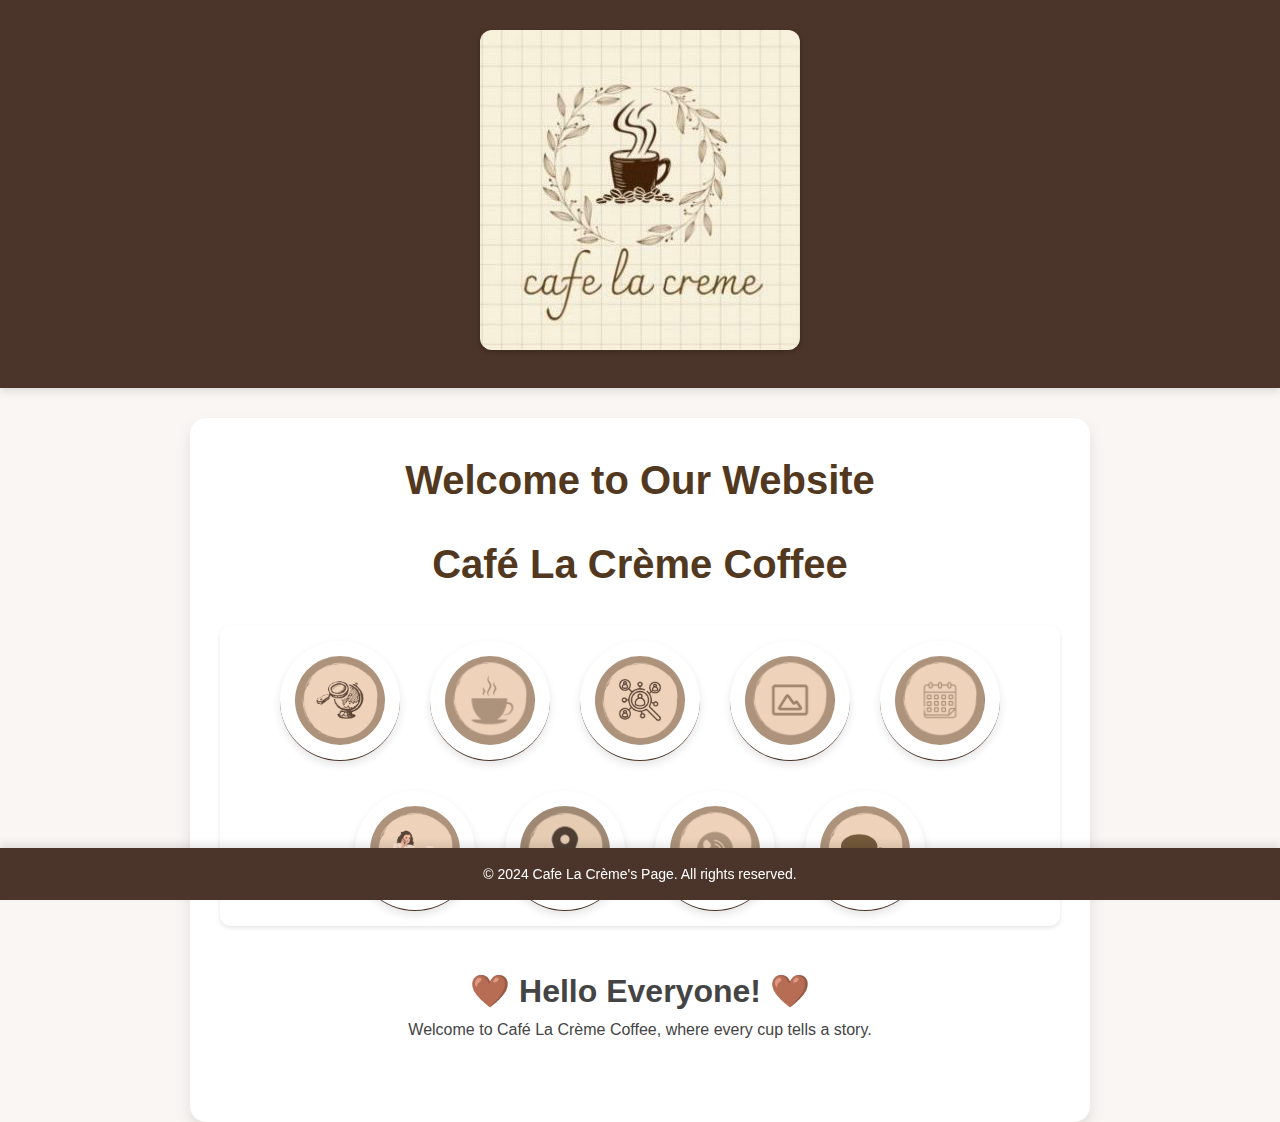
<file: index.html>
<!DOCTYPE html>
<html lang="en">
<head>
    <meta charset="UTF-8">
    <meta name="viewport" content="width=device-width, initial-scale=1.0">
    <title>Welcome to Cafe La Creme </title>
    <style>
        /* Reset default margin and padding */
        * {
            margin: 0;
            padding: 0;
            box-sizing: border-box;
        }

        /* Body styles */
        body {
            font-family: 'Arial', sans-serif; /* Elegant font choice */
            background-color: #f9f6f4; /* Softer background color */
            color: #444; /* Darker text color for better readability */
            line-height: 1.6;
            margin: 0;
            padding: 0;
        }

        /* Header styles */
        header {
            background-color: #4b3429; /* Lighter header background */
            padding: 30px;
            text-align: center;
            margin-bottom: 30px;
            box-shadow: 0 4px 8px rgba(0, 0, 0, 0.1);
        }

        /* Header image styles */
        header img {
            max-width: 80%; /* Adjust logo size */
            height: auto;
            border-radius: 12px; /* Slightly rounded corners */
            box-shadow: 0 2px 4px rgba(0, 0, 0, 0.2); /* Subtle shadow */
        }

        /* Main container */
        .container {
            max-width: 900px; /* Increased maximum width */
            margin: 0 auto;
            padding: 30px;
            background-color: #fff;
            border-radius: 16px; /* Rounded corners */
            box-shadow: 0 8px 16px rgba(0, 0, 0, 0.1);
        }

        /* Page title */
        .page-title {
            font-size: 2.5rem;
            color: #51381e; /* Brownish pink */
            text-align: center;
            margin-bottom: 20px;
        }

        /* Main menu container */
        .main-menu {
            text-align: center;
            margin-top: 30px;
        }

        /* Menu table */
        .menu-table {
            width: 100%;
            border-collapse: collapse;
            box-shadow: 0 2px 4px rgba(0, 0, 0, 0.1);
            border-radius: 10px;
            overflow: hidden;
            margin-top: 20px;
        }

        .menu-table td {
            padding: 15px;
            text-align: center;
            border-bottom: 1px solid #4b3429; /* Light pink border */
            position: relative; /* Position relative for absolute positioning */
        }

        .menu-table th {
            background-color: #4b3429; /* Light pink */
            color: #51381e; /* Brownish pink */
            padding: 15px;
            text-align: center;
        }

        /* Main content styles */
        .main-content {
            text-align: center;
            margin-top: 40px;
            margin-bottom: 50px;
        }

        /* Footer styles */
        footer {
            background-color: #4b3429; /* Lighter footer background */
            text-align: center;
            padding: 15px;
            position: fixed;
            bottom: 0;
            width: 100%;
            box-shadow: 0 -4px 8px rgba(0, 0, 0, 0.1);
        }

        footer p {
            margin: 0;
            color: #ffffff; /* Slightly lighter text */
            font-size: 14px;
        }

        /* Icon styles */
        .menu-icon {
            display: inline-block;
            width: 120px;
            height: 120px;
            border-radius: 50%; /* Perfect circle */
            overflow: hidden;
            box-shadow: 0 4px 8px rgba(0, 0, 0, 0.1);
            margin: 15px; /* Increased spacing */
            transition: transform 0.3s ease;
            position: relative; /* Position relative for absolute positioning */
        }

        .menu-icon img {
            width: 100%;
            height: 100%;
            object-fit: cover;
            border-radius: 50%;
        }

        .menu-icon:hover {
            transform: scale(1.1); /* Scale up on hover */
        }
/* Text below icons */
        .menu-icon-text {
            position: absolute;
            bottom: 0;
            left: 0;
            width: 100%;
            background-color: rgba(0, 0, 0, 0.5); /* Semi-transparent background */
            color: #fff;
            padding: 5px;
            font-size: 12px;
            text-align: center;
            display: none; /* Hide by default */
        }

        .menu-icon:hover .menu-icon-text {
            display: block; /* Show text on hover */
        }
    </style>
</head>
<body>

<header>
    <img src="image/LOGO.jpg" alt="Header Image">
</header>

<div class="container">
    <h1 class="page-title">Welcome to Our Website</h1>
    <h2 class="page-title">Café La Crème Coffee</h2>

    <!-- Main menu -->
    <div class="main-menu">
        <table class="menu-table">
            <tr>
                <td class="menu-icon">
                    <a href="aboutus.html">
                        <img src='image/aboutus.jpg' alt='About Us'>
                        <div class="menu-icon-text">About Us</div> <!-- Short text -->
                    </a>
                </td>
                <td class="menu-icon">
                    <a href="ourcoffee.html">
                        <img src='image/ourcoffee.jpg' alt='Our Coffee'>
                        <div class="menu-icon-text">Our Coffee</div> <!-- Short text -->
                    </a>
                </td>
                <td class="menu-icon">
                    <a href="organization.html">
                        <img src='image/organization.jpg' alt='organization'>
                        <div class="menu-icon-text">Organization</div> <!-- Short text -->
                    </a>
                </td>
                <td class="menu-icon">
                    <a href="gallery.html">
                        <img src='image/gallery.jpg' alt='gallery'>
                        <div class="menu-icon-text">Gallery</div> 
                    </a>
                </td>
                <td class="menu-icon">
                    <a href="event.html">
                        <img src='image/event.jpg' alt='event'>
                        <div class="menu-icon-text">Events</div> 
                    </a>
                </td>
                <td class="menu-icon">
                    <a href="career.html">
                        <img src='image/career.jpg' alt='career'>
                        <div class="menu-icon-text">Join Us</div> 
                    </a>
                </td>
                <td class="menu-icon">
                    <a href="location.html">
                        <img src='image/location.jpg' alt='location'>
                        <div class="menu-icon-text">Find Us</div> 
                    </a>
                </td>
                <td class="menu-icon">
                    <a href="contact.html">
                        <img src='image/contact.jpg' alt='contact'>
                        <div class="menu-icon-text">Contact Us</div> 
                    </a>
                </td>
                <td class="menu-icon">
                    <a href="faq.html">
                        <img src='image/faq.jpg' alt='FAQ'>
                        <div class="menu-icon-text">FAQ</div> 
                    </a>
                </td>
            </tr>
        </table>
    </div>

    <!-- Main content -->
    <div class="main-content">
        <h1>&#129294; Hello Everyone! &#129294;</h1>
        <p>Welcome to Café La Crème Coffee, where every cup tells a story.</p>
    </div>
</div>

<footer>
    <p>&copy; 2024 Cafe La Crème's Page. All rights reserved.</p>
</footer>

</body>
</html>
</file>
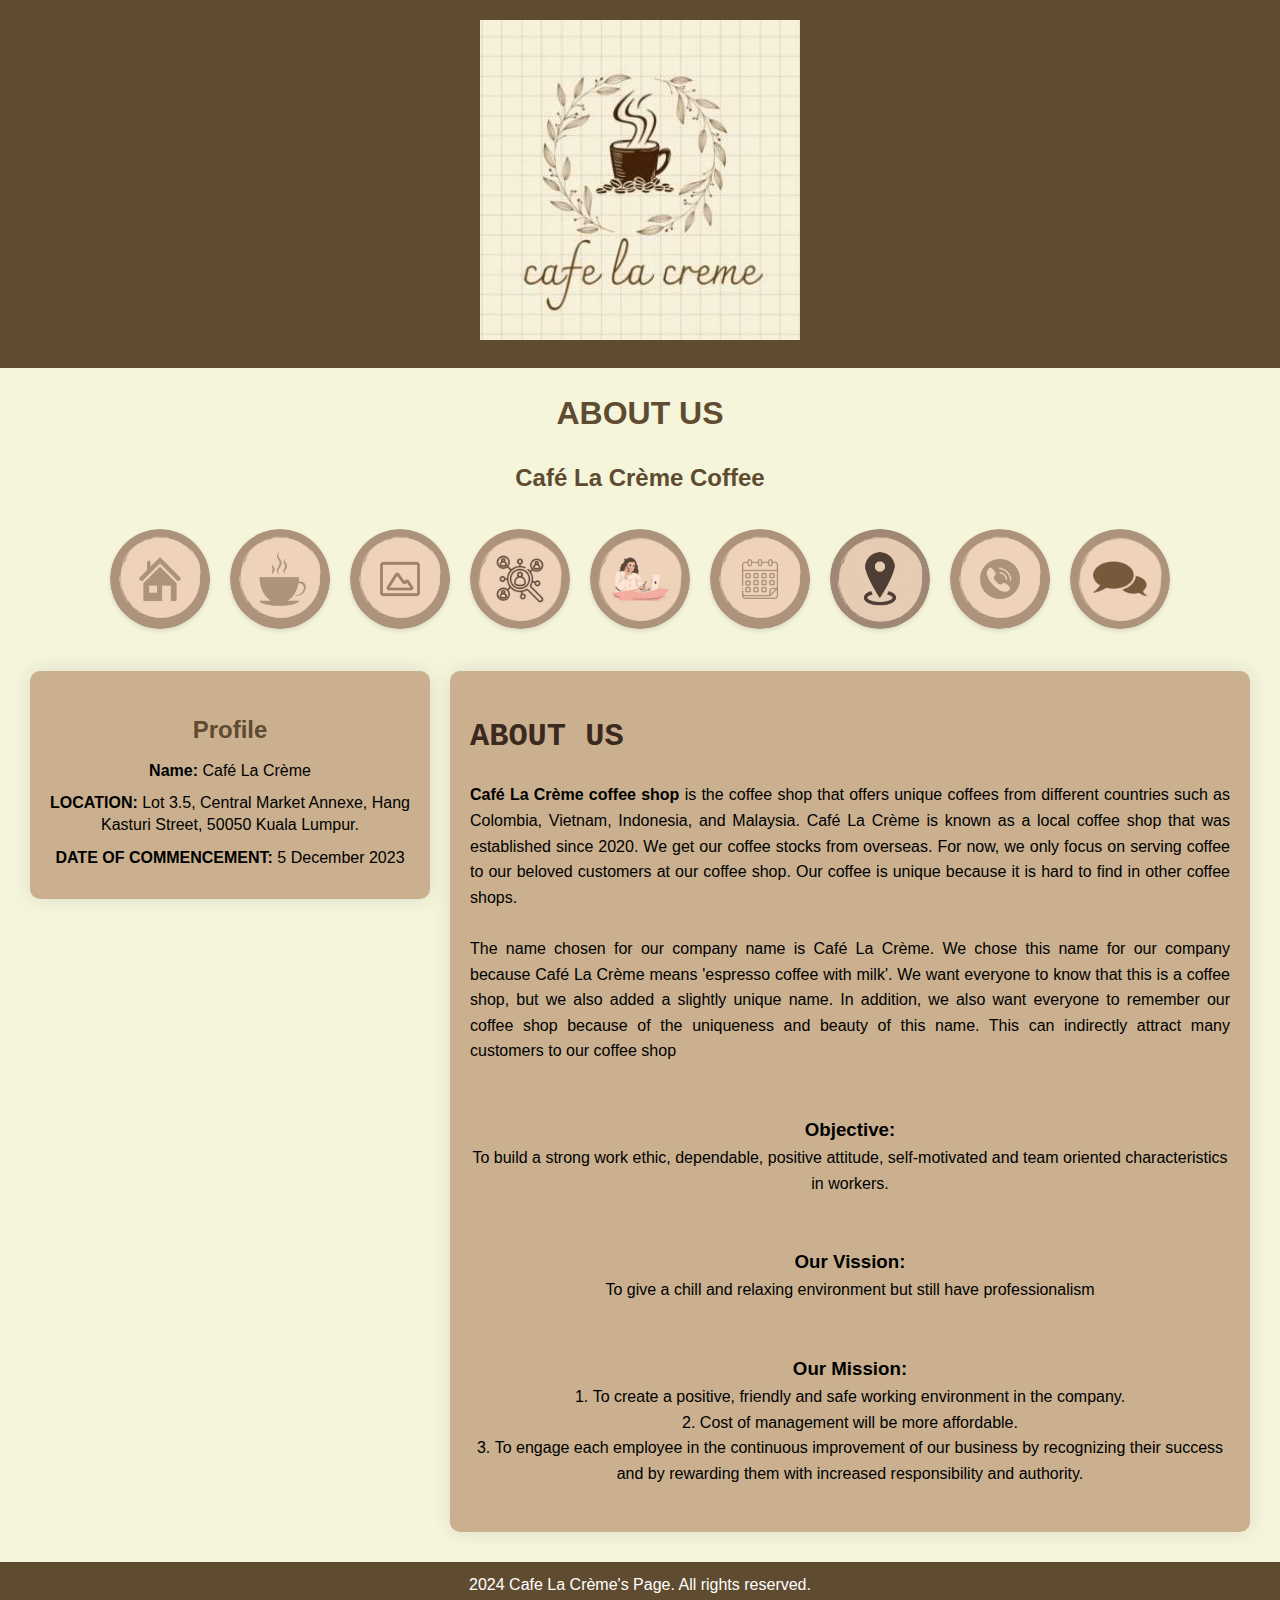
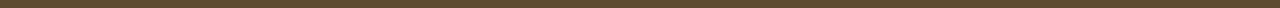
<file: aboutus.html>
<!DOCTYPE html>
<html lang="en">
<head>
    <meta charset="UTF-8">
    <meta name="viewport" content="width=device-width, initial-scale=1.0">
    <title>Welcome to cafe la creme</title>

    <style>
        * {
            box-sizing: border-box;
            margin: 0;
            padding: 0;
        }

        body {
            font-family: 'Arial', sans-serif;
            background-color: #f5f5dc;
            line-height: 1.6;
            margin: 0;
            padding: 0;
        }

        header {
            background-color: #5f4b30;
            text-align: center;
            padding: 20px 0;
        }

        header img {
            max-width: 100%;
            height: auto;
        }

        h1, h2 {
            color: #5f4b30;
            text-align: center;
            margin: 20px 0;
        }

        nav {
            background-color: #bca18c;
            text-align: center;
            padding: 10px 0;
        }

        nav a {
            color: #fff;
            text-decoration: none;
            padding: 10px 15px;
            margin: 0 5px;
            border-radius: 5px;
            background-color: #5f4b30;
            transition: background-color 0.3s ease;
        }

        nav a:hover {
            background-color: #5f4b30;
        }

        section {
            display: flex;
            justify-content: space-around;
            flex-wrap: wrap;
            align-items: flex-start;
            padding: 20px;
        }

        .profile {
            flex: 1 1 300px;
            margin: 10px;
            padding: 20px;
            background-color: #cab08f;
            border-radius: 10px;
            box-shadow: 0 0 20px rgba(0, 0, 0, 0.1);
        }

        .profile h2 {
            color: #5f4b30;
            text-align: center;
            margin-bottom: 10px;
        }

        .profile p {
            margin-bottom: 10px;
            text-align: center;
            line-height: 1.4;
        }

        .profile ul {
            list-style-type: none;
            padding: 0;
            text-align: left;
            margin-top: 10px;
        }

        .profile ul li {
            margin-bottom: 5px;
        }

        .bio {
            flex: 2 1 600px;
            margin: 10px;
            padding: 20px;
            background-color: #cab08f;
            border-radius: 10px;
            box-shadow: 0 0 20px rgba(0, 0, 0, 0.1);
        }

        .bio h1 {
            color: #3b291f;
            text-align: center;
            margin-bottom: 20px;
        }

        .bio p {
            line-height: 1.6;
            text-align: justify;
        }

        footer {
            background-color: #5f4b30;
            text-align: center;
            padding: 10px 0;
            color: #fff;
        }

        footer a {
            color: #fff;
            text-decoration: none;
        }

        @media (max-width: 768px) {
            section {
                flex-direction: column;
                align-items: center;
            }

            .profile, .bio {
                width: 100%;
            }
        }
          /* Icon styles */
          .menu-icon {
            display: inline-block;
            width: 100px; /* Adjust size of icons */
            height: 100px; /* Adjust size of icons */
            border-radius: 100%; /* Make icons circular */
            overflow: hidden;
            box-shadow: 0 2px 4px rgba(0, 0, 0, 0.1);
            margin: 10px; /* Adjust spacing between icons */
        }

        .menu-icon img {
            width: 100%;
            height: 100%;
            object-fit: cover;
            border-radius: 50%; /* Ensure image also conforms to circle */
        }
    
            .p1 {
                font-family: "Lucida Console", "Courier New", monospace;
            }
        

    </style>
</head>
<body>

<header>
    <img src="image/LOGO.jpg" alt="Header Image">
</header>

<div class="container">
<h1 class="page-title">ABOUT US</h1>
<h2 class="page-title">Café La Crème Coffee</h2>
<center>
<table class="menu-table">
    <tr>
        <td class="menu-icon"><a href="index.html"><img src='image/home.jpg' alt='HOME'></a></td>
        <td class="menu-icon"><a href="ourcoffee.html"><img src='image/ourcoffee.jpg' alt='Our Coffee'></a></td>
        <td class="menu-icon"><a href="gallery.html"><img src='image/gallery.jpg' alt='Gallery'></a></td>
        <td class="menu-icon"><a href="organization.html"><img src='image/organization.jpg' alt='Organization'></a></td>
        <td class="menu-icon"><a href="career.html"><img src='image/career.jpg' alt='Career'></a></td>
        <td class="menu-icon"><a href="event.html"><img src='image/event.jpg' alt='Event'></a></td>
        <td class="menu-icon"><a href="location.html"><img src='image/location.jpg' alt='Location'></a></td>
        <td class="menu-icon"><a href="contact.html"><img src='image/contact.jpg' alt='Contact Us'></a></td>
        <td class="menu-icon"><a href="faq.html"><img src='image/faq.jpg' alt='FAQ'></a></td>
    </center>

    </tr>
</table>


<section>
    <div class="profile">
        <h2>Profile</h2>
        <p><b>Name:</b> Café La Crème</p>
        <p><b>LOCATION:</b> Lot 3.5, Central Market Annexe, Hang Kasturi Street, 50050 Kuala Lumpur.</p>
        <p><b>DATE OF COMMENCEMENT:</b> 5 December 2023</p>
   
        
    </div>

    <div class="bio">
        <h1><p class="p1"> ABOUT US </p></h1>
        <p><b>Café La Crème coffee shop</b> is the coffee shop that offers unique coffees from different countries such as Colombia, Vietnam, Indonesia, and Malaysia. Café La Crème is known as
            a local coffee shop that was established since 2020. We get our coffee stocks from overseas. For now, we only focus on serving coffee to our beloved customers at our coffee shop. Our coffee is unique because it is hard to find in other coffee shops.
            </p>
<br> 
            <p> The name chosen for our company name is Café La Crème. We chose this name for our company because Café La Crème means 'espresso coffee with milk'. We want everyone to
                know that this is a coffee shop, but we also added a slightly unique name. In addition, we also want everyone to remember our coffee shop because of the uniqueness and beauty of this name. This can indirectly attract many customers to our coffee shop</p>
            </br>
            <br>
            <h3> Objective: </h3>

            <center>To build a strong work ethic, dependable, positive attitude, self-motivated and team oriented characteristics in workers. </center>
        </br>
            <br>
            <h3> Our Vission: </h3>

            <center> To give a chill and relaxing environment but still have professionalism </center>
        </br>

        <br>
            <h3> Our Mission: </h3>
            <p>
                <ol type="1">
                    <li style="list-style-position: inside;">  To create a positive, friendly and safe working environment in the company. </li>
                    <li style="list-style-position: inside;">  Cost of management will be more affordable. </li>
                    <li style="list-style-position: inside;">  To engage each employee in the continuous improvement of our business by recognizing their success and by rewarding them with increased responsibility and authority. </li>
                </ol>
            </br>
            </div>
</section>

<footer>
    <p>2024 Cafe La Crème's Page. All rights reserved.</p>
</footer>

</body>
</html>
</file>
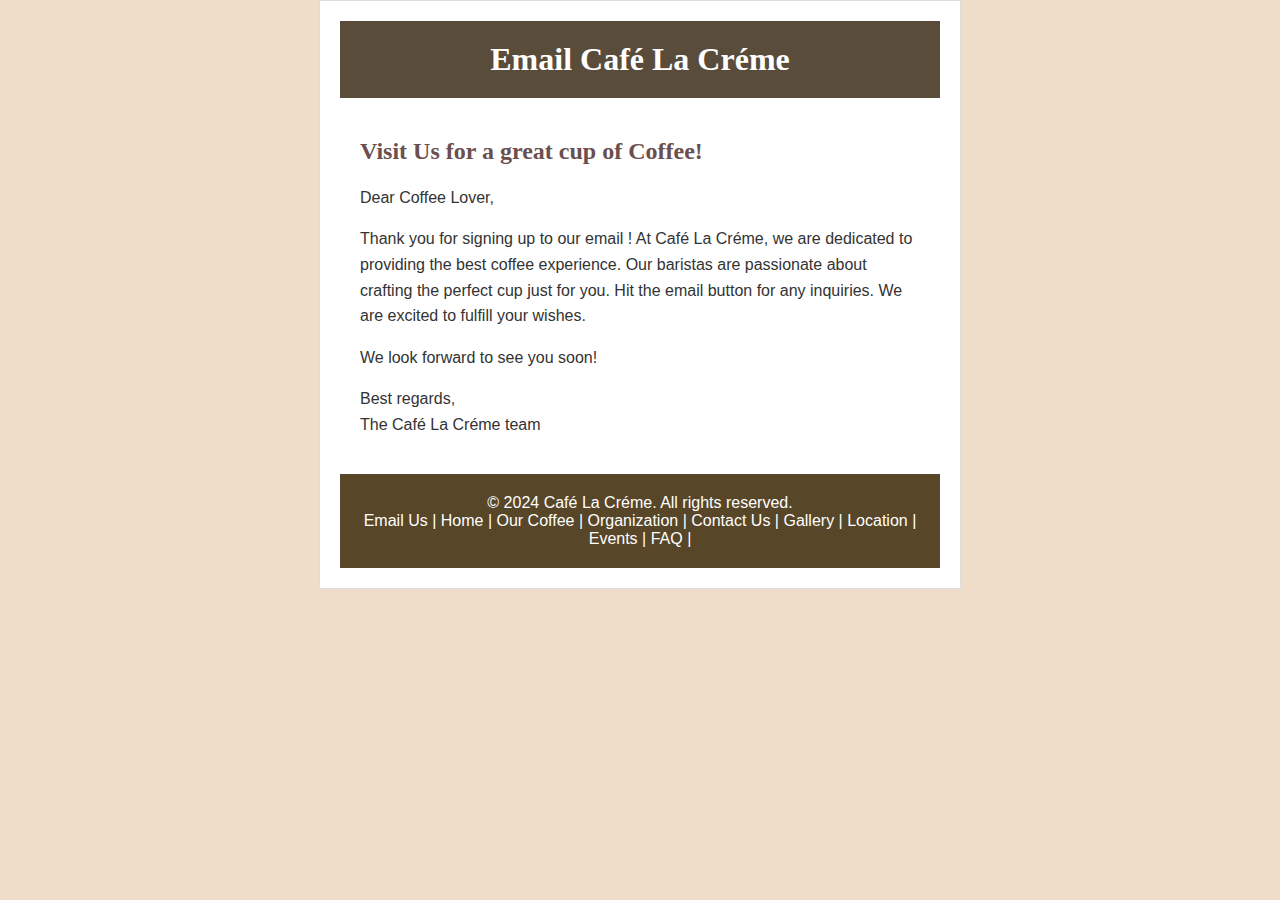
<file: contact.html>
<html lang="en">
<head>
    <meta charset="UTF-8">
    <meta name="viewport" content="width=device-width, initial-scale=1.0">
    <title>Café Email</title>
    <style>
        /* General styles for the email */
        body {
            font-family: Arial, sans-serif;
            margin: 0;
            padding: 0;
            background-color: #efddc9; /* Light gray background */
        }
        .email-container {
            max-width: 600px;
            margin: 0 auto;
            background-color: #ffffff; /* White background */
            padding: 20px;
            border: 1px solid #dddddd; /* Light gray border */
        }
        .header {
            text-align: center;
            padding: 20px 0;
            background-color: #594c3a; /* Dark brown background for café theme */
            color: #ffffff; /* White text color */
        }
        .header h1 {
            margin: 0;
            font-family: 'Georgia', serif; /* Serif font for header */
        }
        .content {
            padding: 20px;
        }
        .content h2 {
            color: #6b4f4f; /* Dark brown text color */
            font-family: 'Georgia', serif; /* Serif font for content headings */
        }
        .content p {
            line-height: 1.6;
            color: #333333; /* Dark gray text color */
        }
        .button {
            display: inline-block;
            width: 200px;
            margin: 20px auto;
            padding: 10px;
            text-align: center;
            background-color: #a0522d; /* Brown button background */
            color: #ffffff; /* White button text color */
            text-decoration: none;
            border-radius: 4px;
        }
        .button:hover {
            background-color: #8b4513; /* Darker brown on hover */
        }
        .footer {
            text-align: center;
            padding: 20px;
            background-color: #584628; /* Light purple footer background */
            color: #ffffff; /* Gray footer text color */
        }
        .footer p {
            margin: 0;
        }
        .footer a {
            color: #ffffff; /* Dark brown link color */
            text-decoration: none;
        }
        .footer a:hover {
            text-decoration: underline; /* Underline on hover */
        }
    </style>
</head>
<body>
    <div class="email-container">
        <!-- Header section -->
        <div class="header">
            <h1>Email Café La Créme</h1>
        </div>

        <!-- Content section -->
        <div class="content">
            <h2>Visit Us for a great cup of Coffee!</h2>
            <p>Dear Coffee Lover,</p>
            <p>
                Thank you for signing up to our email ! At Café La Créme, we are dedicated to providing the best coffee experience. Our baristas are passionate about crafting the perfect cup just for you. Hit the email button for any inquiries. We are excited to fulfill your wishes.
            </p>
            <p>
                We look forward to see you soon!
            </p>
            <p>
                Best regards,<br>
                The Café La Créme team

            </p>
        </div>

        <!-- Footer section -->
        <div class="footer">
            <p>&copy; 2024 Café La Créme. All rights reserved.</p>
            <a href="mailto:contact@cafélacréme.com?Subject=Inquiry">Email Us</a> |
                <a href="index.html" target="_blank">Home</a> |
                <a href="ourcoffee.html" target="_blank">Our Coffee</a> |
                <a href="organization.html" target="_blank">Organization</a> |
                <a href="contact.html" target="_blank">Contact Us</a> |
                <a href="gallery.html">Gallery</a> |
                <a href="location.html">Location</a> |
                <a href="event.html">Events</a> |
                <a href="faq.html">FAQ</a> |
        </div>
    </div>
</body>
</html>
</file>
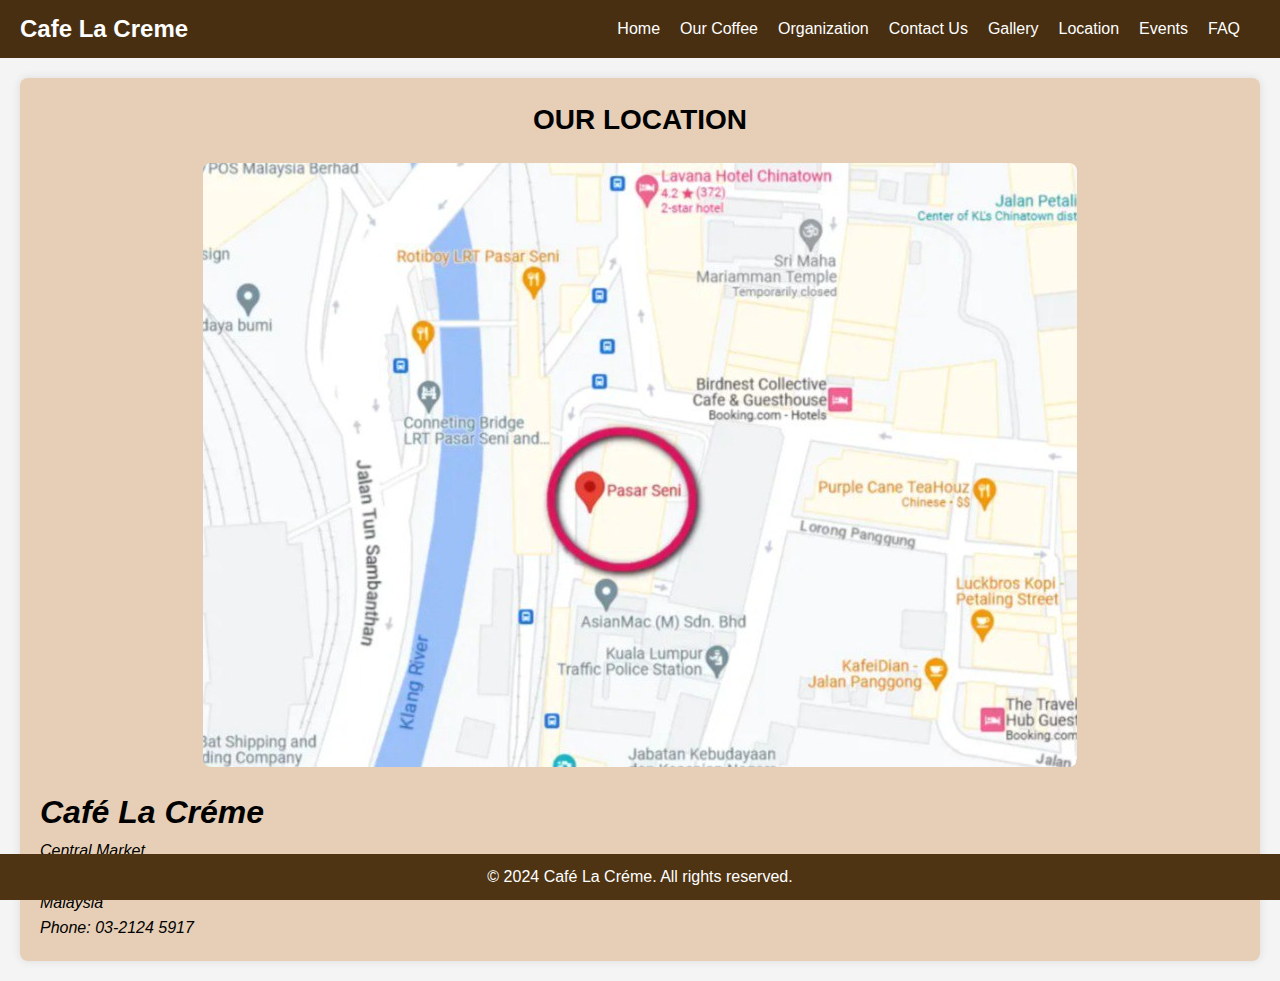
<file: location.html>
<html lang="en">
<head>
    <meta charset="UTF-8">
    <meta name="viewport" content="width=device-width, initial-scale=1.0">
    <title>Café La Créme - Location</title>
    <style>
        /* Reset default styles */
        * {
            margin: 0;
            padding: 0;
            box-sizing: border-box;
        }

        body {
            font-family: Arial, sans-serif;
            line-height: 1.6;
            background-color: #f4f4f4;
            margin: 0;
            padding: 0;
        }

        header {
            background-color: #482f12;
            color: #fff;
            padding: 10px 20px;
            display: flex;
            justify-content: space-between;
            align-items: center;
        }

        header h1 {
            font-size: 24px;
        }

        nav ul {
            list-style-type: none;
            display: flex;
        }

        nav ul li {
            margin-right: 20px;
        }

        nav ul li a {
            color: #fff;
            text-decoration: none;
        }

        nav ul li a.active {
            font-weight: bold;
        }

        section.location {
            padding: 20px;
            background-color: #e6cfb6;
            margin: 20px;
            border-radius: 8px;
            box-shadow: 0 0 10px rgba(0, 0, 0, 0.1);
        }

        section.location h2 {
            font-size: 28px;
            color: #000000;
            margin-bottom: 20px;
        }

        .location-image {
            max-width: 100%;
            height: auto;
            border-radius: 8px;
        }

        address {
            margin-top: 20px;
        }

        footer {
            background-color: #4f3413;
            color: #ffffff;
            text-align: center;
            padding: 10px 0;
            position: fixed;
            bottom: 0;
            width: 100%;
        }
    </style>
</head>
<body>
    <header>
        <h1>Cafe La Creme</h1>
        <nav>
            <ul>
                <li><a href="index.html" target="_blank">Home</a></li> 
                <li><a href="ourcoffee.html" target="_blank">Our Coffee</a></li> 
                <li><a href="organization.html" target="_blank">Organization</a></li> 
                <li><a href="contact.html" target="_blank">Contact Us</a></li> 
                <li><a href="gallery.html">Gallery</a></li> 
                <li><a href="location.html">Location</a></li> 
                <li><a href="event.html">Events</a></li> 
                <li><a href="faq.html">FAQ</a></li> 
            </ul>
        </nav>
    </header>

    <section class="location">
        <center><h2>OUR LOCATION</h2></center>
        <center><img src="image/maps photo.jpg" alt="Cafe La Creme Location" class="location-image"></center>
        <address>
            <h1>Café La Créme</h1>
            <p>Central Market,<br> 12, Jalan Hang Kasturi<br> Malaysia</p>
            <p>Phone: 03-2124 5917</p>
        </address>
    </section>

    <footer>
        <p>&copy; 2024 Café La Créme. All rights reserved.</p>
    </footer>
</body>
</html>
</file>
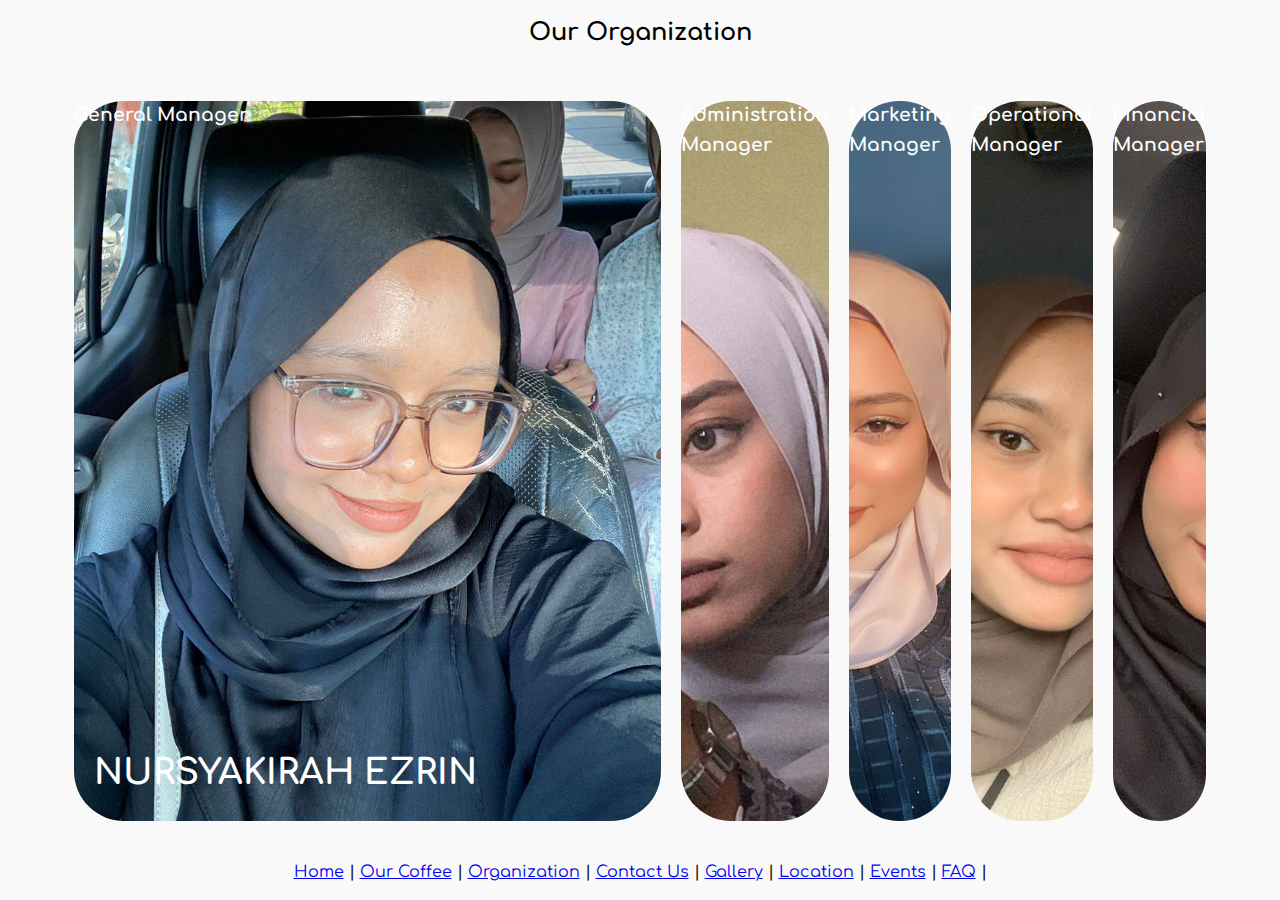
<file: organization.html>
<!DOCTYPE html>
<html lang="en">
    
    <head>  
        <meta charset="UTF-8">
        <meta name="viewport" content="width=device-width", initial-scale="1.0">
        <title>organization</title>
        <link rel="stylesheet" href="style.css">
    </head>
    <body>
        <center><h2 class="big-title">Our Organization</h2></center>
        <div class="container">
            <div class="panel active" style="background-image: url(image/g4.jpg);">
                    <h1>NURSYAKIRAH EZRIN</h1>
                    <h3>General Manager</h3>
            </div>
            <div class="panel" style="background-image: url(image/g1.jpg);">
               <h1>NORMINZAYANI</h1>
               <h3>Administration Manager</h3>
          </div>
          <div class="panel" style="background-image: url(image/g5.jpg);">
               <h1>AINA AFRINA</h1>
               <h3>Marketing Manager</h3>
          </div>
           
           <div class="panel" style="background-image: url(image/g3.jpg);">
                <h1>AISYAEZETTY</h1>
                <h3>Operational Manager</h3>
           </div>
           <div class="panel" style="background-image: url(image/g2.jpg);">
                <h1>RADIN NURNADIA</h1>
                <h3>Financial Manager</h3>
           </div>
           
          
          
        </div>

        <head>
          <nav>
               <a href="home.html" target="_blank">Home</a> |
               <a href="our coffee.html" target="_blank">Our Coffee</a> |
               <a href="organization.html" target="_blank">Organization</a> |
               <a href="contact us.html" target="_blank">Contact Us</a> |
               <a href="gallery.html">Gallery</a> |
               <a href="location.html">Location</a> |
               <a href="events.html">Events</a> |
               <a href="FAQ.html">FAQ</a> |
           </nav>
        </head>

        <script src="script.js"></script>
            
    </body>
</html>
</file>
<file: style.css>
@import url('https://fonts.googleapis.com/css2?family=Comfortaa:wght@300;400;500;600;700&display=swap');

* {
    padding: 0;
    margin: 0;
    box-sizing: border-box;
    font-family: 'Comfortaa', cursive;
}

body{
    display: flex;
    align-items: center;
    justify-content: center;
    height: 100vh;
    overflow: hidden;
}

.container {
    display: flex;
    width: 90vw;
}

.panel {
    background-size: cover;
    background-position: center;
    background-repeat: no-repeat;
    height: 80vh;
    border-radius: 50px;
    color: #fff;
    cursor: pointer;
    flex: 0.5;
    margin: 10px;
    position: relative;
    transition: all 700ms ease-in;
}

.panel h1 {
    font-size: 35px;
    position: absolute;
    bottom: 20px;
    left: 20px;
    margin: 0;
    opacity: 0;
}

.panel.active {
    flex: 5;
}

.panel.active h1 {
    opacity: 1;
    transition: opacity 0.3s ease-in 0.4s;
}

@media (max-width: 480px) {
    .container {
        width: 100vw;
        transition: opacity 0.3s ease-in 0.4s;
    }

    .panel:nth-of-type(4), 
    .panel:nth-of-type(5) {
        display: none;
    }
}




body {
    min-height: 100vh;
    display: grid;
    place-items: center;
}

.slider {
    height: 250px;
    margin: auto;
    position: relative;
    width: 90%;
    display: grid;
    place-items: center;
    overflow: hidden;
}

.slide-track {
    display: flex;
    width: calc(250px * 18);
    animation: scroll 40s linear infinite;
}
.slide-track:hover {
    animation-play-state: paused;
}

@keyframes scroll {
    0% {
        transform: translateX(0);
    }
    100% {
        transform: translateX(calc(-250px *9));
    }
}

.slide {
    height: 200px;
    width: 250px;
    display: flex;
    align-items: center;
    padding: 15px;
    perspective: 100px;
}

img {
    width: 100%;
    transition: transform 1s;
}

img:hover {
    transform: translateZ(20px);
}

/* GRADIENT SHADOWS */

.slider::before,
.slider::after {
    background: linear-gradient(to right, rgba(255,255,255,1) 0%, rgba(255,255,255,0) 100%);
    content: '';
    height: 100%;
    position: absolute;
    width: 15%;
    z-index: 2;
}

.slider::before {
    left: 0;
    top: 0;
}

.slide::after {
    right: 0;
    top: 0;
    transform: rotateZ(180deg);
}









body {
    font-family: Arial, sans-serif;
    line-height: 1.6;
    margin: 0;
    padding: 0;
}

section {
    background-color: #f9f9f9;
    padding: 20px;
    margin: 20px 0;
}

h2 {
    font-size: 1.5em;
    margin-bottom: 10px;
}

p {
    font-size: 1em;
    line-height: 1.4;
}


body {
    font-family: Arial, sans-serif;
    line-height: 1.6;
    margin: 0;
    padding: 0;
    background-color: #f9f9f9;
}

header {
    background-color: #333;
    color: #fff;
    text-align: center;
    padding: 20px;
}

header h1 {
    margin: 0;
    font-size: 2em;
}

main {
    padding: 20px;
}

section {
    margin-bottom: 20px;
}

h2 {
    font-size: 1.5em;
    margin-bottom: 10px;
}

table {
    width: 100%;
    border-collapse: collapse;
}

th, td {
    border: 1px solid #ddd;
    padding: 8px;
    text-align: left;
}

footer {
    background-color: #333;
    color: #fff;
    text-align: center;
    padding: 10px;
    position: fixed;
    bottom: 0;
    width: 100%;
}
</file>
